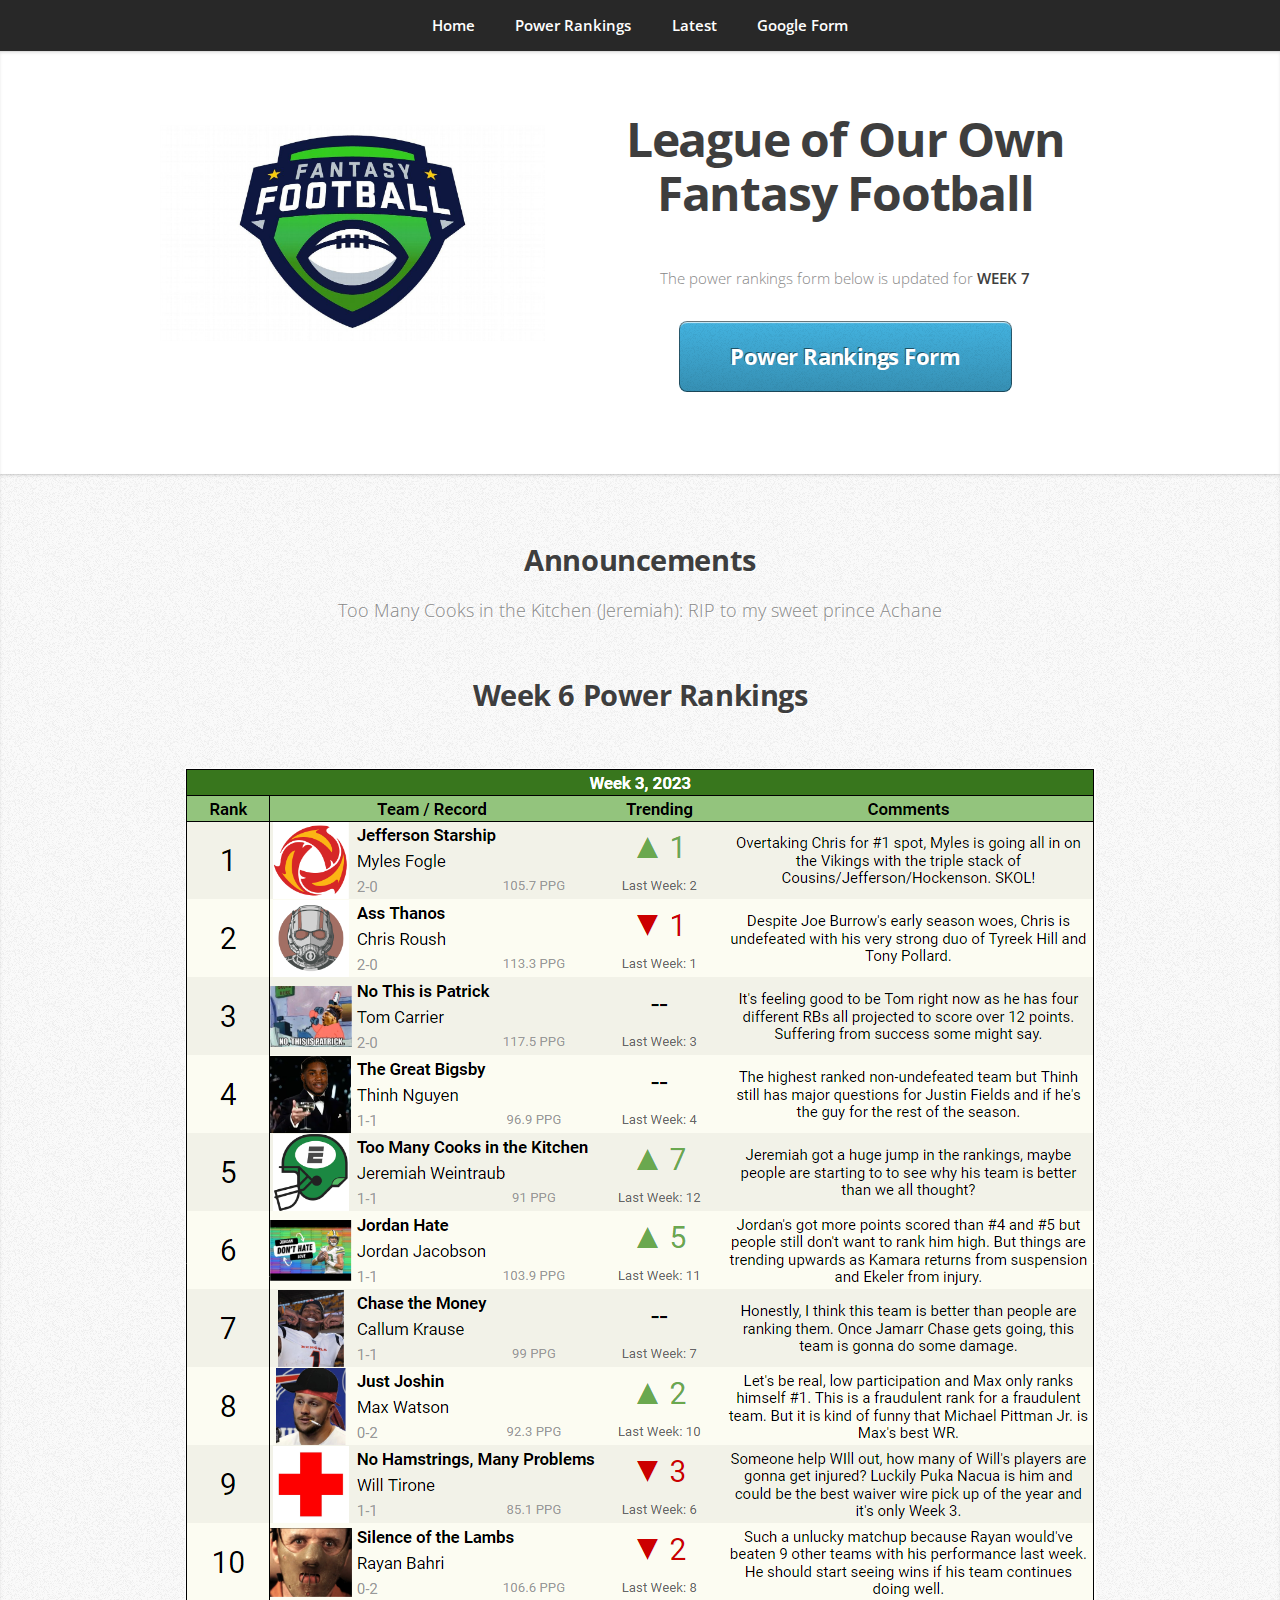
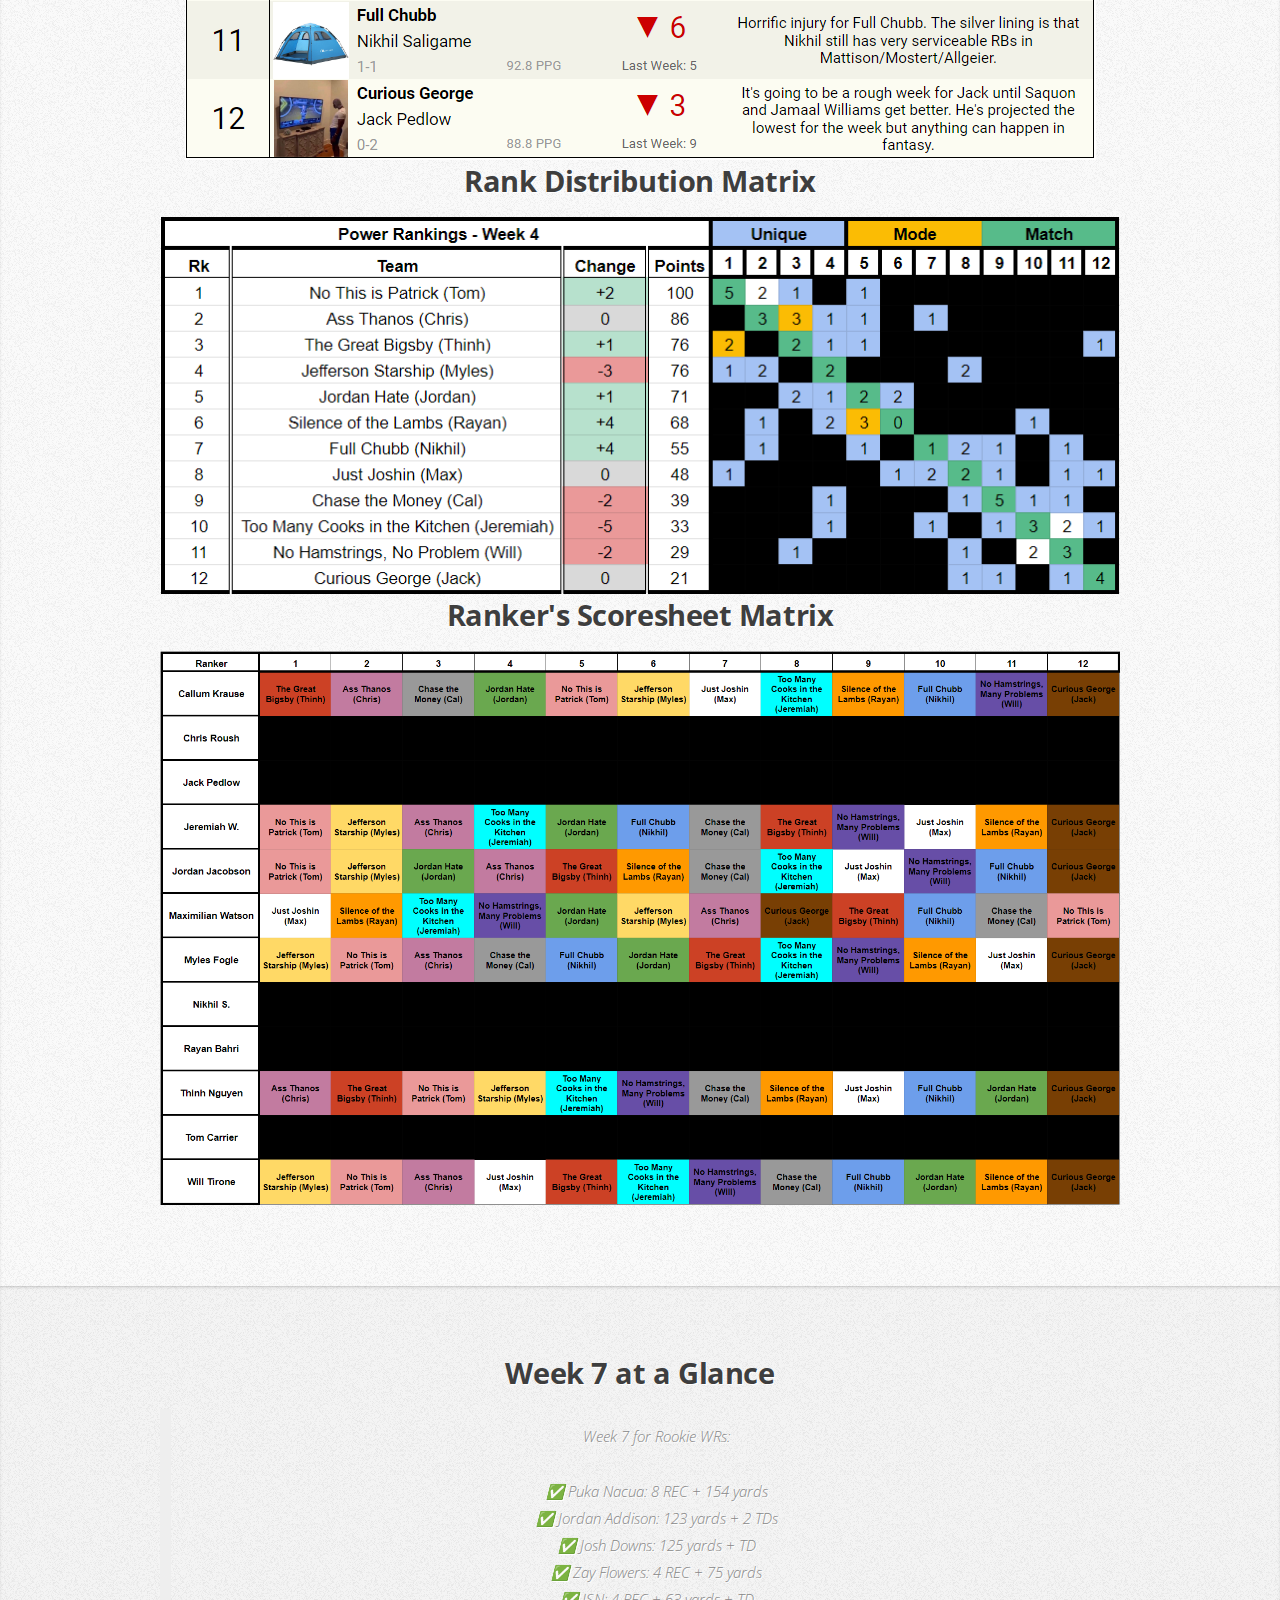
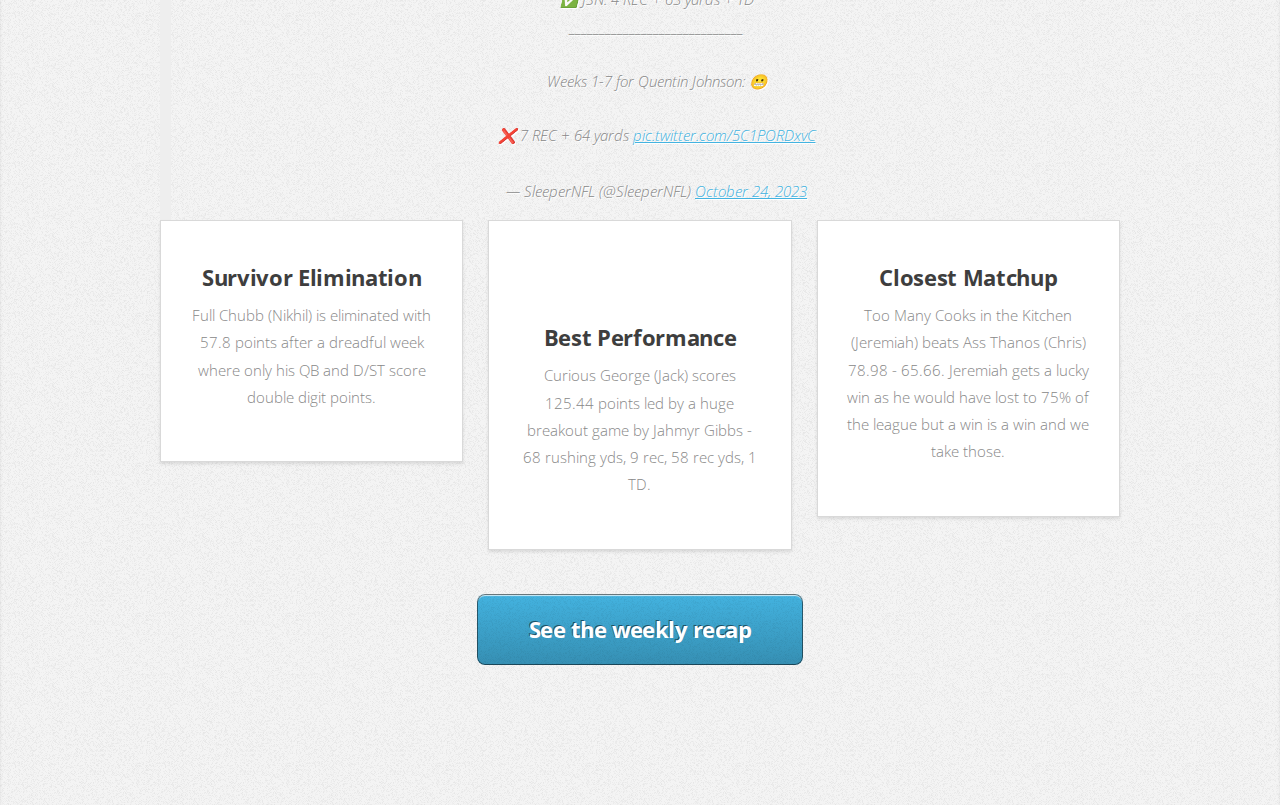
<file: index.html>
<!DOCTYPE HTML>
<!--
	Miniport by HTML5 UP
	html5up.net | @ajlkn
	Free for personal and commercial use under the CCA 3.0 license (html5up.net/license)
-->
<html>
	<head>
		<title>League of Our Own Fantasy Football</title>
		<meta charset="utf-8" />
		<meta name="viewport" content="width=device-width, initial-scale=1, user-scalable=no" />

		<link rel="stylesheet" href="https://cdnjs.cloudflare.com/ajax/libs/font-awesome/6.4.2/css/all.min.css" integrity="sha512-z3gLpd7yknf1YoNbCzqRKc4qyor8gaKU1qmn+CShxbuBusANI9QpRohGBreCFkKxLhei6S9CQXFEbbKuqLg0DA==" crossorigin="anonymous" referrerpolicy="no-referrer" />

		<link rel="stylesheet" href="assets/css/main.css" />
	</head>
	<body class="is-preload">

		<!-- Nav -->
			<nav id="nav">
				<ul class="container">
					<li><a href="#home">Home</a></li>
					<li><a href="#powerRankings">Power Rankings</a></li>
					<li><a href="#latest">Latest</a></li>
					<li><a href="https://forms.gle/81D6EvodDbyHDAyz9">Google Form</a></li>
				</ul>
			</nav>

		<!-- Home -->
			<article id="home" class="wrapper style1">
				<div class="container">
					<div class="row">
						<div class="col-4 col-5-large col-12-medium">
							<span class="image fit"><img src="images/espn-fantasy-football-logo.jfif" alt="" /></span>
						</div>
						<div class="col-8 col-7-large col-12-medium">
							<header>
								<h1><strong>League of Our Own<br /><br /> Fantasy Football</strong></h1>
							</header>
							<p>The power rankings form below is updated for <strong>WEEK 7</strong></p>
							<a href="https://forms.gle/81D6EvodDbyHDAyz9" class="button large scrolly">Power Rankings Form</a>
						</div>
					</div>
				</div>
			</article>

<!-- Power Rankings -->
			<article id="powerRankings" class="wrapper style2">
				<div class="container">
					<header>
						<h2>Announcements</h2>
						<p>Too Many Cooks in the Kitchen (Jeremiah): RIP to my sweet prince Achane </p>
						<p></p>
					</header>
					<header>
						<h2>Week 6 Power Rankings</h2>
						<p></p>
					</header>
					<span class="image img"><img src="images/live/powerRankings.PNG" alt="" /></span>
					<h2>Rank Distribution Matrix</h2>
					<span class="image img"><img src="images/live/matrix.PNG" alt="" /></span>
					<h2>Ranker's Scoresheet Matrix</h2>
					<span class="image img"><img src="images/live/scorecard.PNG" alt="" /></span>					
					<div class='tableauPlaceholder' id='viz1696550612196' style='position: relative'><noscript><a href='#'><img alt='Dashboard 1 ' src='https:&#47;&#47;public.tableau.com&#47;static&#47;images&#47;20&#47;2023LOOFFPowerRankings&#47;Dashboard1&#47;1_rss.png' style='border: none' /></a></noscript><object class='tableauViz'  style='display:none;'><param name='host_url' value='https%3A%2F%2Fpublic.tableau.com%2F' /> <param name='embed_code_version' value='3' /> <param name='site_root' value='' /><param name='name' value='2023LOOFFPowerRankings&#47;Dashboard1' /><param name='tabs' value='no' /><param name='toolbar' value='yes' /><param name='static_image' value='https:&#47;&#47;public.tableau.com&#47;static&#47;images&#47;20&#47;2023LOOFFPowerRankings&#47;Dashboard1&#47;1.png' /> <param name='animate_transition' value='yes' /><param name='display_static_image' value='yes' /><param name='display_spinner' value='yes' /><param name='display_overlay' value='yes' /><param name='display_count' value='yes' /><param name='language' value='en-US' /><param name='filter' value='publish=yes' /></object></div>                <script type='text/javascript'>                    var divElement = document.getElementById('viz1696550612196');                    var vizElement = divElement.getElementsByTagName('object')[0];                    if ( divElement.offsetWidth > 800 ) { vizElement.style.width='100%';vizElement.style.maxWidth='1950px';vizElement.style.height=(divElement.offsetWidth*0.75)+'px';vizElement.style.maxHeight='1087px';} else if ( divElement.offsetWidth > 500 ) { vizElement.style.width='100%';vizElement.style.maxWidth='1950px';vizElement.style.height=(divElement.offsetWidth*0.75)+'px';vizElement.style.maxHeight='1087px';} else { vizElement.style.width='100%';vizElement.style.maxWidth='1950px';vizElement.style.height=(divElement.offsetWidth*1.77)+'px';vizElement.style.maxHeight='1087px';}                     var scriptElement = document.createElement('script');                    scriptElement.src = 'https://public.tableau.com/javascripts/api/viz_v1.js';                    vizElement.parentNode.insertBefore(scriptElement, vizElement);                </script>
					<!--
					<div class="row">
						<div class="col-4 col-6-medium col-12-small">
							<article class="box style2">
								<a href="#" class="image featured"><img src="images/pic01.jpg" alt="" /></a>
								<h3><a href="#">Magna feugiat</a></h3>
								<p>Ornare nulla proin odio consequat.</p>
							</article>
						</div>
						<div class="col-4 col-6-medium col-12-small">
							<article class="box style2">
								<a href="#" class="image featured"><img src="images/pic02.jpg" alt="" /></a>
								<h3><a href="#">Veroeros primis</a></h3>
								<p>Ornare nulla proin odio consequat.</p>
							</article>
						</div>
						<div class="col-4 col-6-medium col-12-small">
							<article class="box style2">
								<a href="#" class="image featured"><img src="images/pic03.jpg" alt="" /></a>
								<h3><a href="#">Lorem ipsum</a></h3>
								<p>Ornare nulla proin odio consequat.</p>
							</article>
						</div>
						<div class="col-4 col-6-medium col-12-small">
							<article class="box style2">
								<a href="#" class="image featured"><img src="images/pic04.jpg" alt="" /></a>
								<h3><a href="#">Tempus dolore</a></h3>
								<p>Ornare nulla proin odio consequat.</p>
							</article>
						</div>
						<div class="col-4 col-6-medium col-12-small">
							<article class="box style2">
								<a href="#" class="image featured"><img src="images/pic05.jpg" alt="" /></a>
								<h3><a href="#">Feugiat aliquam</a></h3>
								<p>Ornare nulla proin odio consequat.</p>
							</article>
						</div>
						<div class="col-4 col-6-medium col-12-small">
							<article class="box style2">
								<a href="#" class="image featured"><img src="images/pic06.jpg" alt="" /></a>
								<h3><a href="#">Sed amet ornare</a></h3>
								<p>Ornare nulla proin odio consequat.</p>
							</article>
						</div>
					</div>
					-->
				</div>
			</article>

		<!-- Latest -->
			<article id="latest" class="wrapper style3">
				<div class="container">
					<header>
						<h2>Week 7 at a Glance</h2>
						<p></p>
						<p></p>
						<blockquote class="twitter-tweet tw-align-center"><p lang="en" dir="ltr">Week 7 for Rookie WRs:<br><br>✅ Puka Nacua: 8 REC + 154 yards<br>✅ Jordan Addison: 123 yards + 2 TDs<br>✅ Josh Downs: 125 yards + TD<br>✅ Zay Flowers: 4 REC + 75 yards<br>✅ JSN: 4 REC + 63 yards + TD<br>_____________________________<br><br>Weeks 1-7 for Quentin Johnson: 😬<br><br>❌ 7 REC + 64 yards <a href="https://t.co/5C1PORDxvC">pic.twitter.com/5C1PORDxvC</a></p>&mdash; SleeperNFL (@SleeperNFL) <a href="https://twitter.com/SleeperNFL/status/1716837529734008984?ref_src=twsrc%5Etfw">October 24, 2023</a></blockquote> <script async src="https://platform.twitter.com/widgets.js" charset="utf-8"></script>						<div class="col-4 col-6-medium col-12-small">
					<div class="row aln-center">
						<div class="col-4 col-6-medium col-12-small">
							<section class="box style1">
								<span <i class="fa-solid fa-person-falling icon"></i></span>
								<h3>Survivor Elimination</h3>
								<p>Full Chubb (Nikhil) is eliminated with 57.8 points after a dreadful week where only his QB and D/ST score double digit points.</p>
							</section>
						</div>
						<div class="col-4 col-6-medium col-12-small">
							<section class="box style1">
								<span <i class="fa-solid fa-star icon"></i></span>
								<h3>Best Performance</h3>
								<p>Curious George (Jack) scores 125.44 points led by a huge breakout game by Jahmyr Gibbs - 68 rushing yds, 9 rec, 58 rec yds, 1 TD. </p>
							</section>
						</div>
						<div class="col-4 col-6-medium col-12-small">
							<section class="box style1">
								<span <i class="fa-solid fa-people-robbery icon"></i></span>
								<h3>Closest Matchup</h3>
								<p>Too Many Cooks in the Kitchen (Jeremiah) beats Ass Thanos (Chris) 78.98 - 65.66. Jeremiah gets a lucky win as he would have lost to 75% of the league but a win is a win and we take those.</p>
							</section>
						</div>
					</div>
					<footer>
						<p></p>
						<a href="weeklyrecap.html" class="button large scrolly">See the weekly recap</a>
					</footer>
				</div>
			</article>

		
		

		<!-- Scripts -->
			<script src="assets/js/jquery.min.js"></script>
			<script src="assets/js/jquery.scrolly.min.js"></script>
			<script src="assets/js/browser.min.js"></script>
			<script src="assets/js/breakpoints.min.js"></script>
			<script src="assets/js/util.js"></script>
			<script src="assets/js/main.js"></script>

	</body>
</html>
</file>
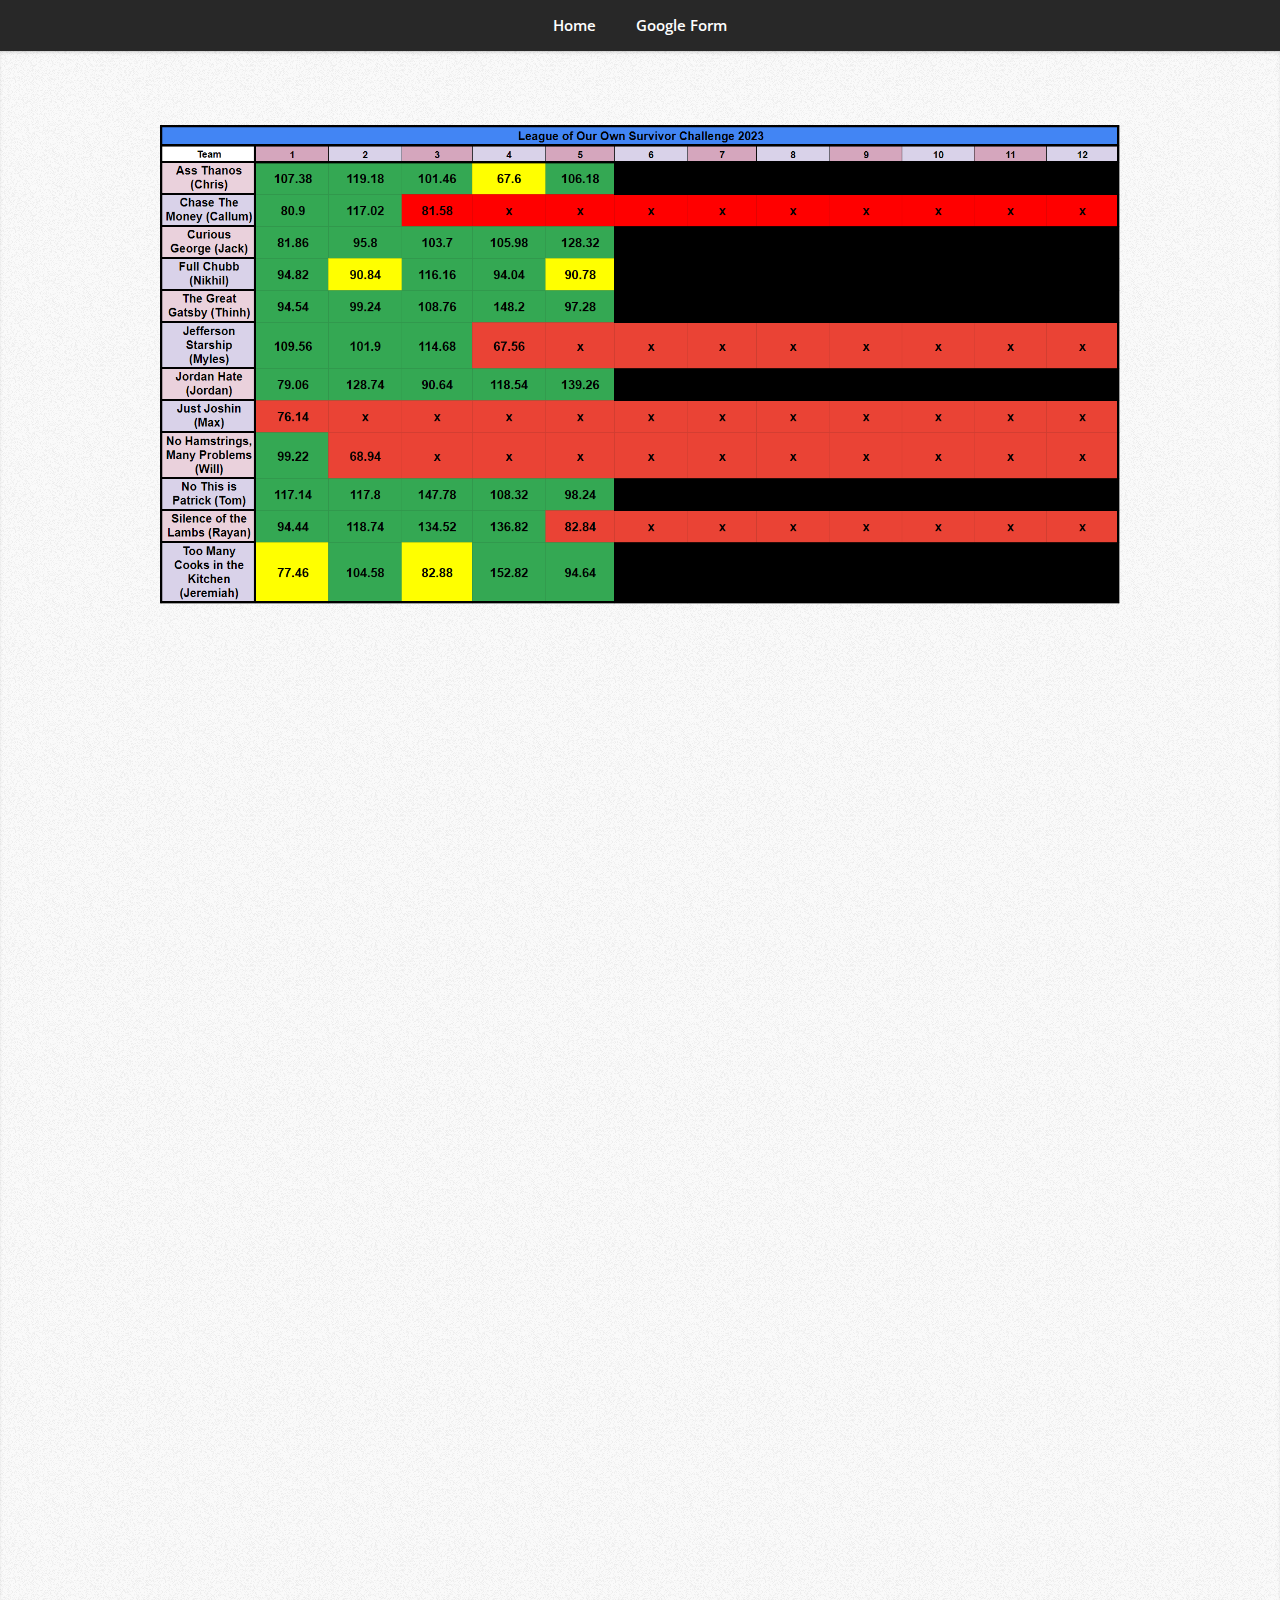
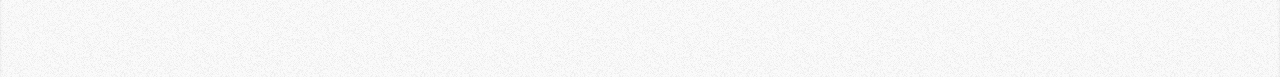
<file: weeklyrecap.html>
<!DOCTYPE HTML>
<!--
	Miniport by HTML5 UP
	html5up.net | @ajlkn
	Free for personal and commercial use under the CCA 3.0 license (html5up.net/license)
-->
<html>
	<head>
		<title>League of Our Own Fantasy Football</title>
		<meta charset="utf-8" />
		<meta name="viewport" content="width=device-width, initial-scale=1, user-scalable=no" />

		<link rel="stylesheet" href="https://cdnjs.cloudflare.com/ajax/libs/font-awesome/6.4.2/css/all.min.css" integrity="sha512-z3gLpd7yknf1YoNbCzqRKc4qyor8gaKU1qmn+CShxbuBusANI9QpRohGBreCFkKxLhei6S9CQXFEbbKuqLg0DA==" crossorigin="anonymous" referrerpolicy="no-referrer" />

		<link rel="stylesheet" href="assets/css/main.css" />
	</head>
	<body class="is-preload">

		<!-- Nav -->
			<nav id="nav">
				<ul class="container">
					<li><a href="index.html">Home</a></li>
					<li><a href="https://forms.gle/81D6EvodDbyHDAyz9">Google Form</a></li>
				</ul>
			</nav>

		<!-- Latest -->
			<article id="latest" class="wrapper style2">
				<div class="container">
					<div class="row aln-center">
						<span class="image img"><img src="images/live/survivorTracker.PNG" alt="" /></span>
						<embed src="https://www.fantasygenius.io/weekly-report-render/798976678/2023/7/" width="100%" height="1000">
					</div>
				</div>
			</article>

		<!-- Scripts -->
			<script src="assets/js/jquery.min.js"></script>
			<script src="assets/js/jquery.scrolly.min.js"></script>
			<script src="assets/js/browser.min.js"></script>
			<script src="assets/js/breakpoints.min.js"></script>
			<script src="assets/js/util.js"></script>
			<script src="assets/js/main.js"></script>

	</body>
</html>
</file>
<file: assets/css/main.css>
@import url("https://fonts.googleapis.com/css?family=Open+Sans:300,300italic,600,600italic,700");
@import url("fontawesome-all.min.css");

/*
	Miniport by HTML5 UP
	html5up.net | @ajlkn
	Free for personal and commercial use under the CCA 3.0 license (html5up.net/license)
*/

html, body, div, span, applet, object,
iframe, h1, h2, h3, h4, h5, h6, p, blockquote,
pre, a, abbr, acronym, address, big, cite,
code, del, dfn, em, img, ins, kbd, q, s, samp,
small, strike, strong, sub, sup, tt, var, b,
u, i, center, dl, dt, dd, ol, ul, li, fieldset,
form, label, legend, table, caption, tbody,
tfoot, thead, tr, th, td, article, aside,
canvas, details, embed, figure, figcaption,
footer, header, hgroup, menu, nav, output, ruby,
section, summary, time, mark, audio, video {
	margin: 0;
	padding: 0;
	border: 0;
	font-size: 100%;
	font: inherit;
	vertical-align: baseline;}

article, aside, details, figcaption, figure,
footer, header, hgroup, menu, nav, section {
	display: block;}

body {
	line-height: 1;
}

ol, ul {
	list-style: none;
}

blockquote, q {
	quotes: none;
}

	blockquote:before, blockquote:after, q:before, q:after {
		content: '';
		content: none;
	}

table {
	border-collapse: collapse;
	border-spacing: 0;
}

body {
	-webkit-text-size-adjust: none;
}

mark {
	background-color: transparent;
	color: inherit;
}

input::-moz-focus-inner {
	border: 0;
	padding: 0;
}

input, select, textarea {
	-moz-appearance: none;
	-webkit-appearance: none;
	-ms-appearance: none;
	appearance: none;
}

/* Basic */

	html {
		box-sizing: border-box;
	}

	*, *:before, *:after {
		box-sizing: inherit;
	}

	body {
		padding-top: 3.5em;
	}

		body.is-preload *, body.is-preload *:before, body.is-preload *:after {
			-moz-animation: none !important;
			-webkit-animation: none !important;
			-ms-animation: none !important;
			animation: none !important;
			-moz-transition: none !important;
			-webkit-transition: none !important;
			-ms-transition: none !important;
			transition: none !important;
		}

	body, input, textarea, select {
		font-family: 'Open Sans', sans-serif;
		line-height: 1.85em;
		color: #888;
		font-weight: 300;
		font-size: 13pt;
	}

	a {
		-moz-transition: color .2s ease-in-out;
		-webkit-transition: color .2s ease-in-out;
		-ms-transition: color .2s ease-in-out;
		transition: color .2s ease-in-out;
		color: #43B3E0;
		text-decoration: underline;
	}

		a:hover {
			color: #43bff0 !important;
		}

		a img {
			border: 0;
		}

	b, strong {
		font-weight: 600;
		color: #3e3e3e;
	}

	i, em {
		font-style: italic;
	}

	sub {
		position: relative;
		top: 0.5em;
		font-size: 0.8em;
	}

	sup {
		position: relative;
		top: -0.5em;
		font-size: 0.8em;
	}

	blockquote {
		border-left: solid 0.75em #eee;
		padding: 1em 0 1em 1.5em;
		font-style: italic;
	}

	h1, h2, h3, h4, h5, h6 {
		color: #3e3e3e;
		margin: 0 0 0.75em 0;
	}

	h1 a, h2 a, h3 a, h4 a, h5 a, h6 a {
		text-decoration: none;
		color: inherit;
	}

	h2, h3, h4, h5, h6 {
		font-weight: 700;
	}

	h1 {
		font-size: 3.25em;
		letter-spacing: -0.025em;
		font-weight: 300;
	}

		h1 strong {
			font-weight: 700;
		}

	h2 {
		font-size: 2em;
		letter-spacing: -0.015em;
	}

	h3 {
		font-size: 1.5em;
		letter-spacing: -0.015em;
	}

	em, i {
		font-style: italic;
	}

	br.clear {
		clear: both;
	}

	hr {
		border: 0;
		border-top: solid 1px #444;
		border-top-color: rgba(0, 0, 0, 0.35);
		box-shadow: 0px 1px 0px 0px rgba(255, 255, 255, 0.1);
		height: 1px;
		margin: 3em 0;
	}

	p, ul, ol, dl, table {
		margin-bottom: 2em;
	}

	header {
		margin: 0 0 3em 0;
	}

		header > p {
			font-size: 1.25em;
			margin: 0;
		}

	footer {
		margin: 3em 0 0 0;
	}

		footer > p {
			font-size: 1.25em;
		}

/* Container */

	.container {
		margin: 0 auto;
		max-width: calc(100% - 50px);
		width: 1350px;
	}

		.container.medium {
			width: 900px;
		}

		@media screen and (max-width: 1680px) {

			.container {
				width: 1350px;
			}

				.container.medium {
					width: 900px;
				}

		}

		@media screen and (max-width: 1280px) {

			.container {
				width: 960px;
			}

				.container.medium {
					width: 720px;
				}

		}

		@media screen and (max-width: 980px) {

			.container {
				width: 100%;
			}

				.container.medium {
					width: 75%;
				}

		}

		@media screen and (max-width: 736px) {

			.container {
				width: 100%;
				max-width: calc(100% - 30px);
			}

				.container.medium {
					width: 100%;
				}

		}

/* Row */

	.row {
		display: flex;
		flex-wrap: wrap;
		box-sizing: border-box;
		align-items: stretch;
	}

		.row > * {
			box-sizing: border-box;
		}

		.row.gtr-uniform > * > :last-child {
			margin-bottom: 0;
		}

		.row.aln-left {
			justify-content: flex-start;
		}

		.row.aln-center {
			justify-content: center;
		}

		.row.aln-right {
			justify-content: flex-end;
		}

		.row.aln-top {
			align-items: flex-start;
		}

		.row.aln-middle {
			align-items: center;
		}

		.row.aln-bottom {
			align-items: flex-end;
		}

		.row > .imp {
			order: -1;
		}

		.row > .col-1 {
			width: 8.33333%;
		}

		.row > .off-1 {
			margin-left: 8.33333%;
		}

		.row > .col-2 {
			width: 16.66667%;
		}

		.row > .off-2 {
			margin-left: 16.66667%;
		}

		.row > .col-3 {
			width: 25%;
		}

		.row > .off-3 {
			margin-left: 25%;
		}

		.row > .col-4 {
			width: 33.33333%;
		}

		.row > .off-4 {
			margin-left: 33.33333%;
		}

		.row > .col-5 {
			width: 41.66667%;
		}

		.row > .off-5 {
			margin-left: 41.66667%;
		}

		.row > .col-6 {
			width: 50%;
		}

		.row > .off-6 {
			margin-left: 50%;
		}

		.row > .col-7 {
			width: 58.33333%;
		}

		.row > .off-7 {
			margin-left: 58.33333%;
		}

		.row > .col-8 {
			width: 66.66667%;
		}

		.row > .off-8 {
			margin-left: 66.66667%;
		}

		.row > .col-9 {
			width: 75%;
		}

		.row > .off-9 {
			margin-left: 75%;
		}

		.row > .col-10 {
			width: 83.33333%;
		}

		.row > .off-10 {
			margin-left: 83.33333%;
		}

		.row > .col-11 {
			width: 91.66667%;
		}

		.row > .off-11 {
			margin-left: 91.66667%;
		}

		.row > .col-12 {
			width: 100%;
		}

		.row > .off-12 {
			margin-left: 100%;
		}

		.row.gtr-0 {
			margin-top: 0px;
			margin-left: 0px;
		}

			.row.gtr-0 > * {
				padding: 0px 0 0 0px;
			}

			.row.gtr-0.gtr-uniform {
				margin-top: 0px;
			}

				.row.gtr-0.gtr-uniform > * {
					padding-top: 0px;
				}

		.row.gtr-25 {
			margin-top: -6.25px;
			margin-left: -6.25px;
		}

			.row.gtr-25 > * {
				padding: 6.25px 0 0 6.25px;
			}

			.row.gtr-25.gtr-uniform {
				margin-top: -6.25px;
			}

				.row.gtr-25.gtr-uniform > * {
					padding-top: 6.25px;
				}

		.row.gtr-50 {
			margin-top: -12.5px;
			margin-left: -12.5px;
		}

			.row.gtr-50 > * {
				padding: 12.5px 0 0 12.5px;
			}

			.row.gtr-50.gtr-uniform {
				margin-top: -12.5px;
			}

				.row.gtr-50.gtr-uniform > * {
					padding-top: 12.5px;
				}

		.row {
			margin-top: -25px;
			margin-left: -25px;
		}

			.row > * {
				padding: 25px 0 0 25px;
			}

			.row.gtr-uniform {
				margin-top: -25px;
			}

				.row.gtr-uniform > * {
					padding-top: 25px;
				}

		.row.gtr-150 {
			margin-top: -37.5px;
			margin-left: -37.5px;
		}

			.row.gtr-150 > * {
				padding: 37.5px 0 0 37.5px;
			}

			.row.gtr-150.gtr-uniform {
				margin-top: -37.5px;
			}

				.row.gtr-150.gtr-uniform > * {
					padding-top: 37.5px;
				}

		.row.gtr-200 {
			margin-top: -50px;
			margin-left: -50px;
		}

			.row.gtr-200 > * {
				padding: 50px 0 0 50px;
			}

			.row.gtr-200.gtr-uniform {
				margin-top: -50px;
			}

				.row.gtr-200.gtr-uniform > * {
					padding-top: 50px;
				}

		@media screen and (max-width: 1680px) {

			.row {
				display: flex;
				flex-wrap: wrap;
				box-sizing: border-box;
				align-items: stretch;
			}

				.row > * {
					box-sizing: border-box;
				}

				.row.gtr-uniform > * > :last-child {
					margin-bottom: 0;
				}

				.row.aln-left {
					justify-content: flex-start;
				}

				.row.aln-center {
					justify-content: center;
				}

				.row.aln-right {
					justify-content: flex-end;
				}

				.row.aln-top {
					align-items: flex-start;
				}

				.row.aln-middle {
					align-items: center;
				}

				.row.aln-bottom {
					align-items: flex-end;
				}

				.row > .imp-xlarge {
					order: -1;
				}

				.row > .col-1-xlarge {
					width: 8.33333%;
				}

				.row > .off-1-xlarge {
					margin-left: 8.33333%;
				}

				.row > .col-2-xlarge {
					width: 16.66667%;
				}

				.row > .off-2-xlarge {
					margin-left: 16.66667%;
				}

				.row > .col-3-xlarge {
					width: 25%;
				}

				.row > .off-3-xlarge {
					margin-left: 25%;
				}

				.row > .col-4-xlarge {
					width: 33.33333%;
				}

				.row > .off-4-xlarge {
					margin-left: 33.33333%;
				}

				.row > .col-5-xlarge {
					width: 41.66667%;
				}

				.row > .off-5-xlarge {
					margin-left: 41.66667%;
				}

				.row > .col-6-xlarge {
					width: 50%;
				}

				.row > .off-6-xlarge {
					margin-left: 50%;
				}

				.row > .col-7-xlarge {
					width: 58.33333%;
				}

				.row > .off-7-xlarge {
					margin-left: 58.33333%;
				}

				.row > .col-8-xlarge {
					width: 66.66667%;
				}

				.row > .off-8-xlarge {
					margin-left: 66.66667%;
				}

				.row > .col-9-xlarge {
					width: 75%;
				}

				.row > .off-9-xlarge {
					margin-left: 75%;
				}

				.row > .col-10-xlarge {
					width: 83.33333%;
				}

				.row > .off-10-xlarge {
					margin-left: 83.33333%;
				}

				.row > .col-11-xlarge {
					width: 91.66667%;
				}

				.row > .off-11-xlarge {
					margin-left: 91.66667%;
				}

				.row > .col-12-xlarge {
					width: 100%;
				}

				.row > .off-12-xlarge {
					margin-left: 100%;
				}

				.row.gtr-0 {
					margin-top: 0px;
					margin-left: 0px;
				}

					.row.gtr-0 > * {
						padding: 0px 0 0 0px;
					}

					.row.gtr-0.gtr-uniform {
						margin-top: 0px;
					}

						.row.gtr-0.gtr-uniform > * {
							padding-top: 0px;
						}

				.row.gtr-25 {
					margin-top: -6.25px;
					margin-left: -6.25px;
				}

					.row.gtr-25 > * {
						padding: 6.25px 0 0 6.25px;
					}

					.row.gtr-25.gtr-uniform {
						margin-top: -6.25px;
					}

						.row.gtr-25.gtr-uniform > * {
							padding-top: 6.25px;
						}

				.row.gtr-50 {
					margin-top: -12.5px;
					margin-left: -12.5px;
				}

					.row.gtr-50 > * {
						padding: 12.5px 0 0 12.5px;
					}

					.row.gtr-50.gtr-uniform {
						margin-top: -12.5px;
					}

						.row.gtr-50.gtr-uniform > * {
							padding-top: 12.5px;
						}

				.row {
					margin-top: -25px;
					margin-left: -25px;
				}

					.row > * {
						padding: 25px 0 0 25px;
					}

					.row.gtr-uniform {
						margin-top: -25px;
					}

						.row.gtr-uniform > * {
							padding-top: 25px;
						}

				.row.gtr-150 {
					margin-top: -37.5px;
					margin-left: -37.5px;
				}

					.row.gtr-150 > * {
						padding: 37.5px 0 0 37.5px;
					}

					.row.gtr-150.gtr-uniform {
						margin-top: -37.5px;
					}

						.row.gtr-150.gtr-uniform > * {
							padding-top: 37.5px;
						}

				.row.gtr-200 {
					margin-top: -50px;
					margin-left: -50px;
				}

					.row.gtr-200 > * {
						padding: 50px 0 0 50px;
					}

					.row.gtr-200.gtr-uniform {
						margin-top: -50px;
					}

						.row.gtr-200.gtr-uniform > * {
							padding-top: 50px;
						}

		}

		@media screen and (max-width: 1280px) {

			.row {
				display: flex;
				flex-wrap: wrap;
				box-sizing: border-box;
				align-items: stretch;
			}

				.row > * {
					box-sizing: border-box;
				}

				.row.gtr-uniform > * > :last-child {
					margin-bottom: 0;
				}

				.row.aln-left {
					justify-content: flex-start;
				}

				.row.aln-center {
					justify-content: center;
				}

				.row.aln-right {
					justify-content: flex-end;
				}

				.row.aln-top {
					align-items: flex-start;
				}

				.row.aln-middle {
					align-items: center;
				}

				.row.aln-bottom {
					align-items: flex-end;
				}

				.row > .imp-large {
					order: -1;
				}

				.row > .col-1-large {
					width: 8.33333%;
				}

				.row > .off-1-large {
					margin-left: 8.33333%;
				}

				.row > .col-2-large {
					width: 16.66667%;
				}

				.row > .off-2-large {
					margin-left: 16.66667%;
				}

				.row > .col-3-large {
					width: 25%;
				}

				.row > .off-3-large {
					margin-left: 25%;
				}

				.row > .col-4-large {
					width: 33.33333%;
				}

				.row > .off-4-large {
					margin-left: 33.33333%;
				}

				.row > .col-5-large {
					width: 41.66667%;
				}

				.row > .off-5-large {
					margin-left: 41.66667%;
				}

				.row > .col-6-large {
					width: 50%;
				}

				.row > .off-6-large {
					margin-left: 50%;
				}

				.row > .col-7-large {
					width: 58.33333%;
				}

				.row > .off-7-large {
					margin-left: 58.33333%;
				}

				.row > .col-8-large {
					width: 66.66667%;
				}

				.row > .off-8-large {
					margin-left: 66.66667%;
				}

				.row > .col-9-large {
					width: 75%;
				}

				.row > .off-9-large {
					margin-left: 75%;
				}

				.row > .col-10-large {
					width: 83.33333%;
				}

				.row > .off-10-large {
					margin-left: 83.33333%;
				}

				.row > .col-11-large {
					width: 91.66667%;
				}

				.row > .off-11-large {
					margin-left: 91.66667%;
				}

				.row > .col-12-large {
					width: 100%;
				}

				.row > .off-12-large {
					margin-left: 100%;
				}

				.row.gtr-0 {
					margin-top: 0px;
					margin-left: 0px;
				}

					.row.gtr-0 > * {
						padding: 0px 0 0 0px;
					}

					.row.gtr-0.gtr-uniform {
						margin-top: 0px;
					}

						.row.gtr-0.gtr-uniform > * {
							padding-top: 0px;
						}

				.row.gtr-25 {
					margin-top: -6.25px;
					margin-left: -6.25px;
				}

					.row.gtr-25 > * {
						padding: 6.25px 0 0 6.25px;
					}

					.row.gtr-25.gtr-uniform {
						margin-top: -6.25px;
					}

						.row.gtr-25.gtr-uniform > * {
							padding-top: 6.25px;
						}

				.row.gtr-50 {
					margin-top: -12.5px;
					margin-left: -12.5px;
				}

					.row.gtr-50 > * {
						padding: 12.5px 0 0 12.5px;
					}

					.row.gtr-50.gtr-uniform {
						margin-top: -12.5px;
					}

						.row.gtr-50.gtr-uniform > * {
							padding-top: 12.5px;
						}

				.row {
					margin-top: -25px;
					margin-left: -25px;
				}

					.row > * {
						padding: 25px 0 0 25px;
					}

					.row.gtr-uniform {
						margin-top: -25px;
					}

						.row.gtr-uniform > * {
							padding-top: 25px;
						}

				.row.gtr-150 {
					margin-top: -37.5px;
					margin-left: -37.5px;
				}

					.row.gtr-150 > * {
						padding: 37.5px 0 0 37.5px;
					}

					.row.gtr-150.gtr-uniform {
						margin-top: -37.5px;
					}

						.row.gtr-150.gtr-uniform > * {
							padding-top: 37.5px;
						}

				.row.gtr-200 {
					margin-top: -50px;
					margin-left: -50px;
				}

					.row.gtr-200 > * {
						padding: 50px 0 0 50px;
					}

					.row.gtr-200.gtr-uniform {
						margin-top: -50px;
					}

						.row.gtr-200.gtr-uniform > * {
							padding-top: 50px;
						}

		}

		@media screen and (max-width: 980px) {

			.row {
				display: flex;
				flex-wrap: wrap;
				box-sizing: border-box;
				align-items: stretch;
			}

				.row > * {
					box-sizing: border-box;
				}

				.row.gtr-uniform > * > :last-child {
					margin-bottom: 0;
				}

				.row.aln-left {
					justify-content: flex-start;
				}

				.row.aln-center {
					justify-content: center;
				}

				.row.aln-right {
					justify-content: flex-end;
				}

				.row.aln-top {
					align-items: flex-start;
				}

				.row.aln-middle {
					align-items: center;
				}

				.row.aln-bottom {
					align-items: flex-end;
				}

				.row > .imp-medium {
					order: -1;
				}

				.row > .col-1-medium {
					width: 8.33333%;
				}

				.row > .off-1-medium {
					margin-left: 8.33333%;
				}

				.row > .col-2-medium {
					width: 16.66667%;
				}

				.row > .off-2-medium {
					margin-left: 16.66667%;
				}

				.row > .col-3-medium {
					width: 25%;
				}

				.row > .off-3-medium {
					margin-left: 25%;
				}

				.row > .col-4-medium {
					width: 33.33333%;
				}

				.row > .off-4-medium {
					margin-left: 33.33333%;
				}

				.row > .col-5-medium {
					width: 41.66667%;
				}

				.row > .off-5-medium {
					margin-left: 41.66667%;
				}

				.row > .col-6-medium {
					width: 50%;
				}

				.row > .off-6-medium {
					margin-left: 50%;
				}

				.row > .col-7-medium {
					width: 58.33333%;
				}

				.row > .off-7-medium {
					margin-left: 58.33333%;
				}

				.row > .col-8-medium {
					width: 66.66667%;
				}

				.row > .off-8-medium {
					margin-left: 66.66667%;
				}

				.row > .col-9-medium {
					width: 75%;
				}

				.row > .off-9-medium {
					margin-left: 75%;
				}

				.row > .col-10-medium {
					width: 83.33333%;
				}

				.row > .off-10-medium {
					margin-left: 83.33333%;
				}

				.row > .col-11-medium {
					width: 91.66667%;
				}

				.row > .off-11-medium {
					margin-left: 91.66667%;
				}

				.row > .col-12-medium {
					width: 100%;
				}

				.row > .off-12-medium {
					margin-left: 100%;
				}

				.row.gtr-0 {
					margin-top: 0px;
					margin-left: 0px;
				}

					.row.gtr-0 > * {
						padding: 0px 0 0 0px;
					}

					.row.gtr-0.gtr-uniform {
						margin-top: 0px;
					}

						.row.gtr-0.gtr-uniform > * {
							padding-top: 0px;
						}

				.row.gtr-25 {
					margin-top: -6.25px;
					margin-left: -6.25px;
				}

					.row.gtr-25 > * {
						padding: 6.25px 0 0 6.25px;
					}

					.row.gtr-25.gtr-uniform {
						margin-top: -6.25px;
					}

						.row.gtr-25.gtr-uniform > * {
							padding-top: 6.25px;
						}

				.row.gtr-50 {
					margin-top: -12.5px;
					margin-left: -12.5px;
				}

					.row.gtr-50 > * {
						padding: 12.5px 0 0 12.5px;
					}

					.row.gtr-50.gtr-uniform {
						margin-top: -12.5px;
					}

						.row.gtr-50.gtr-uniform > * {
							padding-top: 12.5px;
						}

				.row {
					margin-top: -25px;
					margin-left: -25px;
				}

					.row > * {
						padding: 25px 0 0 25px;
					}

					.row.gtr-uniform {
						margin-top: -25px;
					}

						.row.gtr-uniform > * {
							padding-top: 25px;
						}

				.row.gtr-150 {
					margin-top: -37.5px;
					margin-left: -37.5px;
				}

					.row.gtr-150 > * {
						padding: 37.5px 0 0 37.5px;
					}

					.row.gtr-150.gtr-uniform {
						margin-top: -37.5px;
					}

						.row.gtr-150.gtr-uniform > * {
							padding-top: 37.5px;
						}

				.row.gtr-200 {
					margin-top: -50px;
					margin-left: -50px;
				}

					.row.gtr-200 > * {
						padding: 50px 0 0 50px;
					}

					.row.gtr-200.gtr-uniform {
						margin-top: -50px;
					}

						.row.gtr-200.gtr-uniform > * {
							padding-top: 50px;
						}

		}

		@media screen and (max-width: 736px) {

			.row {
				display: flex;
				flex-wrap: wrap;
				box-sizing: border-box;
				align-items: stretch;
			}

				.row > * {
					box-sizing: border-box;
				}

				.row.gtr-uniform > * > :last-child {
					margin-bottom: 0;
				}

				.row.aln-left {
					justify-content: flex-start;
				}

				.row.aln-center {
					justify-content: center;
				}

				.row.aln-right {
					justify-content: flex-end;
				}

				.row.aln-top {
					align-items: flex-start;
				}

				.row.aln-middle {
					align-items: center;
				}

				.row.aln-bottom {
					align-items: flex-end;
				}

				.row > .imp-small {
					order: -1;
				}

				.row > .col-1-small {
					width: 8.33333%;
				}

				.row > .off-1-small {
					margin-left: 8.33333%;
				}

				.row > .col-2-small {
					width: 16.66667%;
				}

				.row > .off-2-small {
					margin-left: 16.66667%;
				}

				.row > .col-3-small {
					width: 25%;
				}

				.row > .off-3-small {
					margin-left: 25%;
				}

				.row > .col-4-small {
					width: 33.33333%;
				}

				.row > .off-4-small {
					margin-left: 33.33333%;
				}

				.row > .col-5-small {
					width: 41.66667%;
				}

				.row > .off-5-small {
					margin-left: 41.66667%;
				}

				.row > .col-6-small {
					width: 50%;
				}

				.row > .off-6-small {
					margin-left: 50%;
				}

				.row > .col-7-small {
					width: 58.33333%;
				}

				.row > .off-7-small {
					margin-left: 58.33333%;
				}

				.row > .col-8-small {
					width: 66.66667%;
				}

				.row > .off-8-small {
					margin-left: 66.66667%;
				}

				.row > .col-9-small {
					width: 75%;
				}

				.row > .off-9-small {
					margin-left: 75%;
				}

				.row > .col-10-small {
					width: 83.33333%;
				}

				.row > .off-10-small {
					margin-left: 83.33333%;
				}

				.row > .col-11-small {
					width: 91.66667%;
				}

				.row > .off-11-small {
					margin-left: 91.66667%;
				}

				.row > .col-12-small {
					width: 100%;
				}

				.row > .off-12-small {
					margin-left: 100%;
				}

				.row.gtr-0 {
					margin-top: 0px;
					margin-left: 0px;
				}

					.row.gtr-0 > * {
						padding: 0px 0 0 0px;
					}

					.row.gtr-0.gtr-uniform {
						margin-top: 0px;
					}

						.row.gtr-0.gtr-uniform > * {
							padding-top: 0px;
						}

				.row.gtr-25 {
					margin-top: -3.75px;
					margin-left: -3.75px;
				}

					.row.gtr-25 > * {
						padding: 3.75px 0 0 3.75px;
					}

					.row.gtr-25.gtr-uniform {
						margin-top: -3.75px;
					}

						.row.gtr-25.gtr-uniform > * {
							padding-top: 3.75px;
						}

				.row.gtr-50 {
					margin-top: -7.5px;
					margin-left: -7.5px;
				}

					.row.gtr-50 > * {
						padding: 7.5px 0 0 7.5px;
					}

					.row.gtr-50.gtr-uniform {
						margin-top: -7.5px;
					}

						.row.gtr-50.gtr-uniform > * {
							padding-top: 7.5px;
						}

				.row {
					margin-top: -15px;
					margin-left: -15px;
				}

					.row > * {
						padding: 15px 0 0 15px;
					}

					.row.gtr-uniform {
						margin-top: -15px;
					}

						.row.gtr-uniform > * {
							padding-top: 15px;
						}

				.row.gtr-150 {
					margin-top: -22.5px;
					margin-left: -22.5px;
				}

					.row.gtr-150 > * {
						padding: 22.5px 0 0 22.5px;
					}

					.row.gtr-150.gtr-uniform {
						margin-top: -22.5px;
					}

						.row.gtr-150.gtr-uniform > * {
							padding-top: 22.5px;
						}

				.row.gtr-200 {
					margin-top: -30px;
					margin-left: -30px;
				}

					.row.gtr-200 > * {
						padding: 30px 0 0 30px;
					}

					.row.gtr-200.gtr-uniform {
						margin-top: -30px;
					}

						.row.gtr-200.gtr-uniform > * {
							padding-top: 30px;
						}

		}

/* Form */

	form label {
		color: #3e3e3e;
		font-weight: 700;
		display: block;
		margin: 0 0 0.5em 0;
	}

	form input[type=text],
	form input[type=email],
	form input[type=password],
	form select,
	form textarea {
		-moz-transition: background .2s ease-in-out, box-shadow .2s ease-in-out;
		-webkit-transition: background .2s ease-in-out, box-shadow .2s ease-in-out;
		-ms-transition: background .2s ease-in-out, box-shadow .2s ease-in-out;
		transition: background .2s ease-in-out, box-shadow .2s ease-in-out;
		-webkit-appearance: none;
		display: block;
		border: 0;
		padding: 0.75em;
		font-size: 1em;
		border-radius: 8px;
		border: solid 1px #ddd;
		background: #fff;
		color: #bbb;
		box-shadow: inset 0px 2px 3px 1px rgba(0, 0, 0, 0.05), 0px 1px 0px 0px rgba(255, 255, 255, 0.025);
		width: 100%;
	}

		form input[type=text]:focus,
		form input[type=email]:focus,
		form input[type=password]:focus,
		form select:focus,
		form textarea:focus {
			background: #fafafa;
			box-shadow: inset 0px 2px 5px 0px rgba(0, 0, 0, 0.05), 0px 1px 0px 0px rgba(255, 255, 255, 0.025), inset 0px 0px 2px 1px #43bff0;
		}

	form textarea {
		height: 15em;
	}

	form .actions:last-child {
		margin-bottom: 0;
	}

	form ::-webkit-input-placeholder {
		color: #555 !important;
	}

	form :-moz-placeholder {
		color: #555 !important;
	}

	form ::-moz-placeholder {
		color: #555 !important;
	}

	form :-ms-input-placeholder {
		color: #555 !important;
	}

	form ::-moz-focus-inner {
		border: 0;
	}

/* Tables */

	table {
		width: 100%;
	}

		table.default {
			width: 100%;
		}

			table.default tr {
				border-top: solid 1px #eee;
			}

				table.default tr:first-child {
					border-top: 0;
				}

			table.default td {
				padding: 0.5em 1em 0.5em 1em;
			}

			table.default th {
				text-align: left;
				padding: 0.5em 1em 0.5em 1em;
				font-weight: 600;
				margin: 0 0 1em 0;
			}

			table.default thead {
				background: #4f4f4f;
				color: #fff;
			}

/* Section/Article */

	section, article {
		margin-bottom: 3em;
	}

	section > :last-child,
	article > :last-child,
	section:last-child,
	article:last-child {
		margin-bottom: 0;
	}

/* Image */

	.image {
		display: inline-block;
		position: relative;
	}

		.image img {
			display: block;
			width: 100%;
		}

		.image.fit {
			display: block;
			width: 100%;
		}

		.image.featured {
			display: block;
			width: 100%;
			margin: 0 0 2em 0;
		}

		.image.left {
			float: left;
			margin: 0 2em 2em 0;
		}

		.image.centered {
			display: block;
			margin: 0 0 2em 0;
		}

			.image.centered img {
				margin: 0 auto;
				width: auto;
			}

/* Button */

	input[type="button"],
	input[type="submit"],
	input[type="reset"],
	button,
	.button {
		background-image: url("images/bg.png"), -moz-linear-gradient(top, rgba(0, 0, 0, 0), rgba(0, 0, 0, 0.2));
		background-image: url("images/bg.png"), -webkit-linear-gradient(top, rgba(0, 0, 0, 0), rgba(0, 0, 0, 0.2));
		background-image: url("images/bg.png"), -ms-linear-gradient(top, rgba(0, 0, 0, 0), rgba(0, 0, 0, 0.2));
		background-image: url("images/bg.png"), linear-gradient(top, rgba(0, 0, 0, 0), rgba(0, 0, 0, 0.2));
		-moz-transition: background-color .2s ease-in-out;
		-webkit-transition: background-color .2s ease-in-out;
		-ms-transition: background-color .2s ease-in-out;
		transition: background-color .2s ease-in-out;
		-webkit-appearance: none;
		position: relative;
		display: inline-block;
		color: #fff !important;
		text-decoration: none;
		font-weight: 700;
		border: 0;
		outline: 0;
		cursor: pointer;
		border-radius: 8px;
		text-shadow: -1px -1px 0.5px rgba(0, 0, 0, 0.5);
		overflow: hidden;
		box-shadow: inset 0px 0px 0px 1px rgba(0, 0, 0, 0.5), inset 0px 2px 1px 0px rgba(255, 255, 255, 0.75);
		background-color: #43B3E0;
		padding: 1em 2.35em 1em 2.35em;
		font-size: 1.1em;
		max-width: 24em;
	}

		input[type="button"]:hover,
		input[type="submit"]:hover,
		input[type="reset"]:hover,
		button:hover,
		.button:hover {
			background-color: #43bff0;
			color: #fff !important;
		}

		input[type="button"]:active,
		input[type="submit"]:active,
		input[type="reset"]:active,
		button:active,
		.button:active {
			background-color: #3BA8D3;
			top: 1px;
		}

		input[type="button"].large,
		input[type="submit"].large,
		input[type="reset"].large,
		button.large,
		.button.large {
			font-size: 1.5em;
			letter-spacing: -0.025em;
		}

		input[type="button"].alt,
		input[type="submit"].alt,
		input[type="reset"].alt,
		button.alt,
		.button.alt {
			background-color: #444;
			box-shadow: inset 0px 0px 0px 1px #242424, inset 0px 2px 1px 0px rgba(255, 255, 255, 0.2);
		}

			input[type="button"].alt:hover,
			input[type="submit"].alt:hover,
			input[type="reset"].alt:hover,
			button.alt:hover,
			.button.alt:hover {
				background-color: #4f4f4f;
				color: #fff !important;
			}

			input[type="button"].alt:active,
			input[type="submit"].alt:active,
			input[type="reset"].alt:active,
			button.alt:active,
			.button.alt:active {
				background-color: #3f3f3f;
			}

/* List */

	ul {
		list-style: disc;
		padding-left: 1em;
	}

		ul li {
			padding-left: 0.5em;
		}

	ol {
		list-style: decimal;
		padding-left: 1.25em;
	}

		ol li {
			padding-left: 0.25em;
		}

/* Social */

	ul.social {
		cursor: default;
		margin: 0;
		list-style: none;
		padding-left: 0;
	}

		ul.social li {
			position: relative;
			display: inline-block;
			margin: 0.25em;
			top: 0;
			padding-left: 0;
		}

			ul.social li a {
				-moz-transition: top .2s ease-in-out;
				-webkit-transition: top .2s ease-in-out;
				-ms-transition: top .2s ease-in-out;
				transition: top .2s ease-in-out;
				display: block;
				width: 48px;
				height: 48px;
				border-radius: 6px;
				top: 0;
				position: relative;
			}

				ul.social li a:before {
					background-image: url("images/bg.png"), -moz-linear-gradient(top, rgba(0, 0, 0, 0), rgba(0, 0, 0, 0.2));
					background-image: url("images/bg.png"), -webkit-linear-gradient(top, rgba(0, 0, 0, 0), rgba(0, 0, 0, 0.2));
					background-image: url("images/bg.png"), -ms-linear-gradient(top, rgba(0, 0, 0, 0), rgba(0, 0, 0, 0.2));
					background-image: url("images/bg.png"), linear-gradient(top, rgba(0, 0, 0, 0), rgba(0, 0, 0, 0.2));
					-moz-transition: background-color .2s ease-in-out;
					-webkit-transition: background-color .2s ease-in-out;
					-ms-transition: background-color .2s ease-in-out;
					transition: background-color .2s ease-in-out;
					background-color: #444;
					border-radius: 6px;
					box-shadow: inset 0px 0px 0px 1px #282828, inset 0px 2px 1px 0px rgba(255, 255, 255, 0.1);
					color: #2E2E2E !important;
					display: block;
					font-size: 26px;
					height: 48px;
					line-height: 48px;
					text-align: center;
					outline: 0;
					overflow: hidden;
					text-shadow: 1px 1px 0px rgba(255, 255, 255, 0.1);
					width: 48px;
				}

				ul.social li a.fa-twitter {
					background-color: #2DAAE4;
				}

				ul.social li a.fa-facebook-f {
					background-color: #3C5A98;
				}

				ul.social li a.fa-dribbble {
					background-color: #C4376B;
				}

				ul.social li a.fa-linkedin-in {
					background-color: #006599;
				}

				ul.social li a.fa-tumblr {
					background-color: #51718A;
				}

				ul.social li a.fa-google-plus {
					background-color: #DA2713;
				}

				ul.social li a.fa-github {
					background-color: #FAFAFA;
				}

				ul.social li a.fa-rss {
					background-color: #F2600B;
				}

				ul.social li a.fa-instagram {
					background-color: #E0D7C8;
				}

				ul.social li a.fa-foursquare {
					background-color: #39A3D4;
				}

				ul.social li a.fa-skype {
					background-color: #10BEF1;
				}

				ul.social li a.fa-soundcloud {
					background-color: #FE5419;
				}

				ul.social li a.fa-youtube {
					background-color: #BF2E25;
				}

				ul.social li a.fa-blogger {
					background-color: #FF6501;
				}

				ul.social li a.fa-flickr {
					background-color: #0062DB;
				}

				ul.social li a.fa-vimeo {
					background-color: #4C8AB0;
				}

				ul.social li a:hover {
					top: -5px;
				}

					ul.social li a:hover:before {
						background-color: transparent;
					}

/* Actions */

	ul.actions {
		list-style: none;
		padding-left: 0;
	}

		ul.actions li {
			display: inline-block;
			margin: 0 0 0 1em;
			padding-left: 0;
		}

			ul.actions li:first-child {
				margin-left: 0;
			}

/* Box */

	.box {
		background: #fff;
		box-shadow: inset 0px 0px 0px 1px rgba(0, 0, 0, 0.15), 0px 2px 3px 0px rgba(0, 0, 0, 0.1);
		text-align: center;
		padding: 2em;
	}

		.box.style1 {
			padding: 3em 2em 3.5em 2em;
		}

			.box.style1 h3 {
				margin-bottom: 0.5em;
			}

		.box.style2 h3 {
			margin-bottom: 0.25em;
		}

		.box.style2 .image {
			position: relative;
			left: 2em;
			top: 2em;
			margin: -4em 0 4em -4em;
			width: auto;
		}

/* Icons */

	.icon {
		font-size: 100px;
			}

/* Wrappers */

	.wrapper {
		background-image: url("images/bg.png");
		box-shadow: inset 0px 1px 0px 0px rgba(0, 0, 0, 0.05), inset 0px 2px 3px 0px rgba(0, 0, 0, 0.1);
		padding: 8em 0 8em 0;
		text-align: center;
	}

		.wrapper.style1 {
			background-image: none;
			background-color: #fff;
		}

		.wrapper.style2 {
			background-color: #fafafa;
			text-shadow: 1px 1px 0px #fff;
		}

		.wrapper.style3 {
			background-color: #f4f4f4;
			text-shadow: 1px 1px 0px #fff;
		}

		.wrapper.style4 {
			background-color: #303030;
			color: #999;
			text-shadow: -1px -1px 0px #181818;
		}

			.wrapper.style4 h1, .wrapper.style4 h2, .wrapper.style4 h3, .wrapper.style4 h4, .wrapper.style4 h5, .wrapper.style4 h6 {
				color: #fff;
			}

			.wrapper.style4 form input[type=text],
			.wrapper.style4 form input[type=password],
			.wrapper.style4 form select,
			.wrapper.style4 form textarea {
				border: none;
				background: #282828;
			}

				.wrapper.style4 form input[type=text]:focus,
				.wrapper.style4 form input[type=password]:focus,
				.wrapper.style4 form select:focus,
				.wrapper.style4 form textarea:focus {
					background: #252525;
				}

/* Nav */

	#nav {
		background-color: #282828;
		text-align: center;
		position: fixed;
		left: 0;
		top: 0;
		width: 100%;
		z-index: 10000;
		cursor: default;
		height: 3.5em;
		line-height: 3.5em;
	}

		#nav ul {
			margin-bottom: 0;
			list-style: none;
			padding-left: 0;
		}

		#nav li {
			display: inline-block;
			padding-left: 0;
		}

		#nav a {
			-moz-transition: background-color .2s ease-in-out;
			-webkit-transition: background-color .2s ease-in-out;
			-ms-transition: background-color .2s ease-in-out;
			transition: background-color .2s ease-in-out;
			position: relative;
			display: block;
			color: #fff;
			text-decoration: none;
			outline: 0;
			font-weight: 600;
			border-radius: 8px;
			color: #fff;
			height: 2.5em;
			line-height: 2.5em;
			padding: 0 1.25em;
		}

			#nav a:hover {
				color: #fff !important;
				background: #383838;
			}

			#nav a.active {
				background: #484848;
			}

				#nav a.active:before {
					content: '';
					display: block;
					position: absolute;
					bottom: -0.6em;
					left: 50%;
					margin-left: -0.75em;
					border-left: solid 0.75em transparent;
					border-right: solid 0.75em transparent;
					border-top: solid 0.6em #282828;
				}

/* Articles */

	body > article {
		margin-bottom: 0;
	}

	#top {
		padding: 10em 0 10em 0;
		text-align: left;
	}

		#top .image {
			border-radius: 100%;
			width: 20em;
			height: 20em;
			margin: 0;
		}

			#top .image img {
				border-radius: 100%;
			}

		#top h1 {
			margin-top: 0.35em;
		}

		#top p {
			font-size: 1.5em;
			line-height: 1.75em;
		}

			#top p a {
				color: inherit;
			}

	#contact footer {
		font-size: 0.9em;
	}

/* Copyright */

	#copyright {
		color: #666;
		font-size: 1em;
		line-height: 1em;
		list-style: none;
		padding-left: 0;
		margin-bottom: 0;
	}

		#copyright li {
			display: inline-block;
			border-left: solid 1px rgba(0, 0, 0, 0.5);
			box-shadow: -1px 0px 0px 0px rgba(255, 255, 255, 0.1);
			padding: 0 0 0 1em;
			margin: 0 0 0 1em;
		}

			#copyright li:first-child {
				border: 0;
				box-shadow: none;
				padding-left: 0;
				margin-left: 0;
			}

		#copyright a {
			-moz-transition: color .2s ease-in-out;
			-webkit-transition: color .2s ease-in-out;
			-ms-transition: color .2s ease-in-out;
			transition: color .2s ease-in-out;
			color: inherit;
		}

			#copyright a:hover {
				color: #777;
			}

/* Large */

	@media screen and (max-width: 1280px) {

		/* Basic */

			body {
				font-size: 11pt;
			}

			input, textarea, select {
				font-size: 11pt;
			}

			header {
				margin: 0 0 4em 0;
			}

		/* Wrappers */

			.wrapper {
				padding: 5em 0 5em 0;
				text-align: center;
			}

				.wrapper.style4 .row-special {
					margin: 2em 0 0 0;
					padding: 2em 0 2em 0;
				}

		/* Articles */

			#top {
				padding: 8em 0;
			}

				#top .image {
					width: 24em;
					height: 24em;
					margin: 0;
				}

	}

/* Medium */

	@media screen and (max-width: 980px) {

		/* Articles */

			#top {
				text-align: center;
				padding: 5em 0;
			}

				#top .image {
					margin: 0 auto 2em auto;
				}

	}

/* Small */

	@media screen and (max-width: 736px) {

		/* Basic */

			body {
				padding-top: 44px;
			}

			body, input, textarea, select {
				line-height: 1.75em;
				font-size: 10pt;
				letter-spacing: 0;
			}

			h1, h2, h3, h4, h5, h6 {
				font-size: 1.25em;
				margin: 0 0 0.4em 0;
			}

			h1 {
				font-size: 2.25em;
				line-height: 1.25em;
			}

			header {
				margin: 0 0 2em 0;
			}

				header > p {
					font-size: 1.25em;
				}

			footer {
				margin: 2.5em 0 0 0;
			}

				footer > p {
					font-size: 1.25em;
				}

			hr {
				margin: 1.5em 0 2em 0;
			}

		/* Section/Article */

			section, article {
				clear: both;
			}

		/* Button */

			input[type="button"],
			input[type="submit"],
			input[type="reset"],
			button,
			.button {
				text-align: center;
				font-size: 1.2em;
				width: 100%;
				padding: 1em 0 1em 0;
			}

				input[type="button"].large,
				input[type="submit"].large,
				input[type="reset"].large,
				button.large,
				.button.large {
					font-size: 1.2em;
					letter-spacing: 0;
				}

		/* Social */

			ul.social {
				padding: 1em 0.5em 0 0.5em;
			}

				ul.social li {
					margin: 0.5em 0.5em 0.5em 0.5em;
				}

					ul.social li a {
						top: 0 !important;
					}

						ul.social li a:before {
							background-color: transparent !important;
						}

		/* Actions */

			ul.actions {
				margin: 0;
			}

				ul.actions li {
					display: block;
					margin: 15px 0 0 0;
				}

					ul.actions li:first-child {
						margin-top: 0;
					}

		/* Box */

			.box {
				padding: 30px 20px 30px 20px;
				margin: 0 0 20px 0 !important;
			}

				.box h3 {
					margin-bottom: 0.25em;
				}

				.box .image.centered {
					margin-bottom: 1em;
				}

				.box .image.featured {
					position: relative;
					left: 20px;
					top: 20px;
					margin: -50px 0 50px -40px;
					width: auto;
				}

				.box.style1 {
					max-width: 32em;
					margin-left: auto !important;
					margin-right: auto !important;
				}

				.box.style2 {
					max-width: 32em;
					margin-left: auto !important;
					margin-right: auto !important;
				}

		/* Wrappers */

			.wrapper {
				padding: 3em 0;
				text-align: center;
			}

		/* Nav */

			#nav {
				height: 44px;
				line-height: 44px;
			}

				#nav a {
					padding: 0 0.75em;
					height: inherit;
					line-height: inherit;
					border-radius: 0;
				}

					#nav a:hover {
						background-color: transparent;
					}

		/* Articles */

			#top {
				padding: 3em 0;
			}

				#top .image {
					width: 15em;
					height: 15em;
					margin-bottom: 0;
				}

				#top p {
					font-size: 1em;
				}

			#contact footer {
				margin: 0;
			}

		/* Copyright */

			#copyright {
				font-size: 1em;
				margin: 0;
			}

				#copyright li {
					display: block;
					margin: 1em 0 0 0;
					padding: 0;
					box-shadow: none;
					border-left: 0;
				}

					#copyright li:first-child {
						margin-top: 0;
					}

	}
</file>
